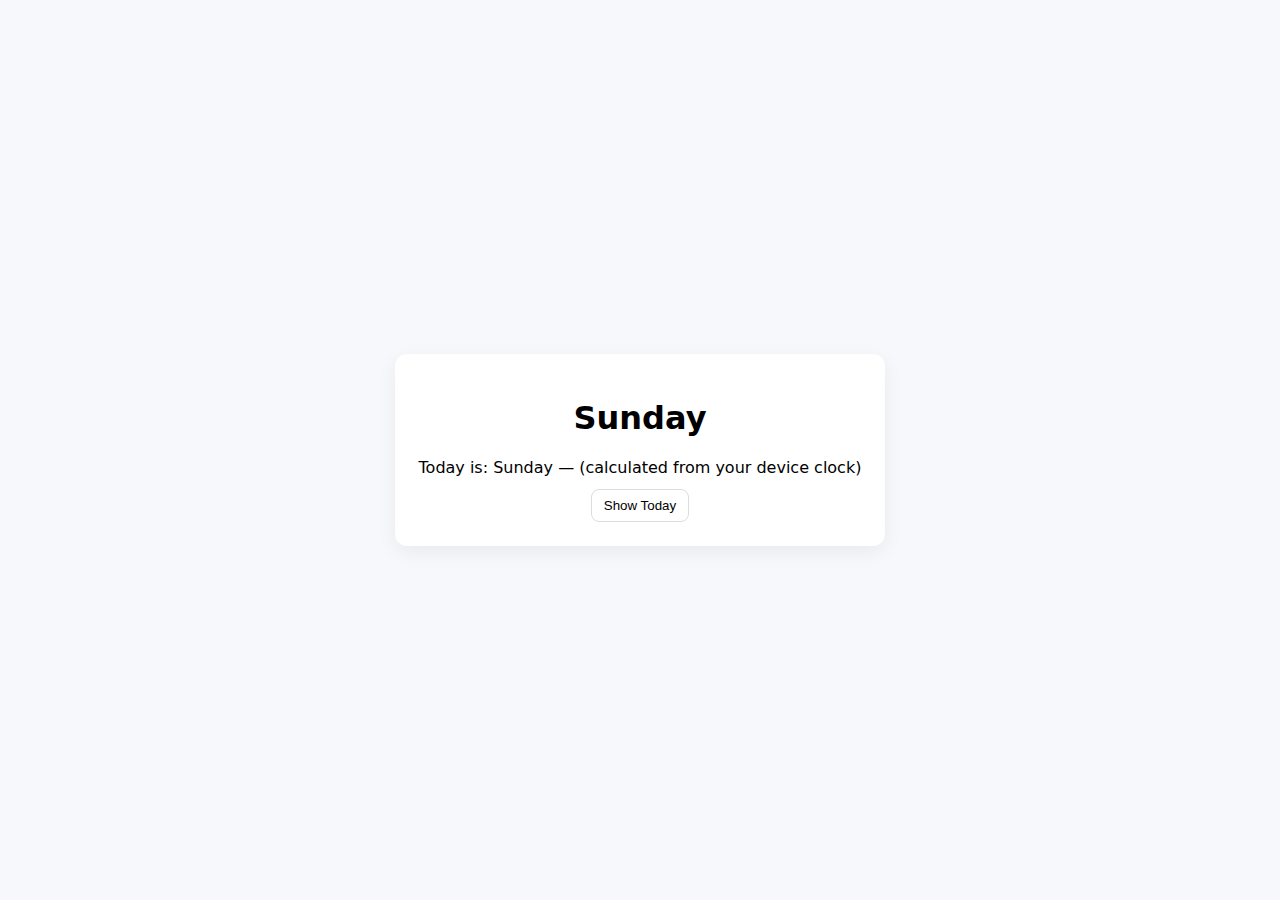
<file: week.html>
<!doctype html>
<html lang="en">
<head>
  <meta charset="utf-8" />
  <meta name="viewport" content="width=device-width,initial-scale=1" />
  <title>Show Weekday</title>
  <style>
    body {
      font-family: system-ui, -apple-system, "Segoe UI", Roboto, "Helvetica Neue", Arial;
      display: flex;
      gap: 2rem;
      align-items: center;
      justify-content: center;
      height: 100vh;
      margin: 0;
      background: #f6f8fb;
    }
    .card {
      background: white;
      padding: 24px;
      border-radius: 12px;
      box-shadow: 0 6px 20px rgba(0,0,0,0.06);
      text-align: center;
      min-width: 280px;
    }
    button {
      margin-top: 12px;
      padding: 8px 12px;
      border-radius: 8px;
      border: 1px solid #ddd;
      cursor: pointer;
      background: #fff;
    }
  </style>
</head>
<body>
  <div class="card" role="region" aria-label="Weekday display">
    <h1 id="weekday">—</h1>
    <div id="info">Click the button to show today's weekday</div>
    <button id="showBtn">Show Today</button>
  </div>

  <script>
    function getWeekdayString() {
      // getDay returns 0 (Sunday) to 6 (Saturday)
      var day = new Date().getDay();
      var name = "";

      switch (day) {
        case 0:
          name = "Sunday";
          break;

        case 1:
          name = "Monday";
          break;

        case 2:
          name = "Tuesday";
          break;

        case 3:
          name = "Wednesday";
          break;

        case 4:
          name = "Thursday";
          break;

        case 5:
          name = "Friday";
          break;

        case 6:
          name = "Saturday";
          break;

        default:
          name = "Invalid Value";
          break;
      }

      return name;
    }

    // update UI
    function showWeekday() {
      var weekdayEl = document.getElementById("weekday");
      var infoEl = document.getElementById("info");
      var dayName = getWeekdayString();
      weekdayEl.textContent = dayName;
      infoEl.textContent = "Today is: " + dayName + " — (calculated from your device clock)";
    }

    // run on load
    document.addEventListener("DOMContentLoaded", function () {
      showWeekday();
      document.getElementById("showBtn").addEventListener("click", showWeekday);
    });
  </script>
</body>
</html>
</file>
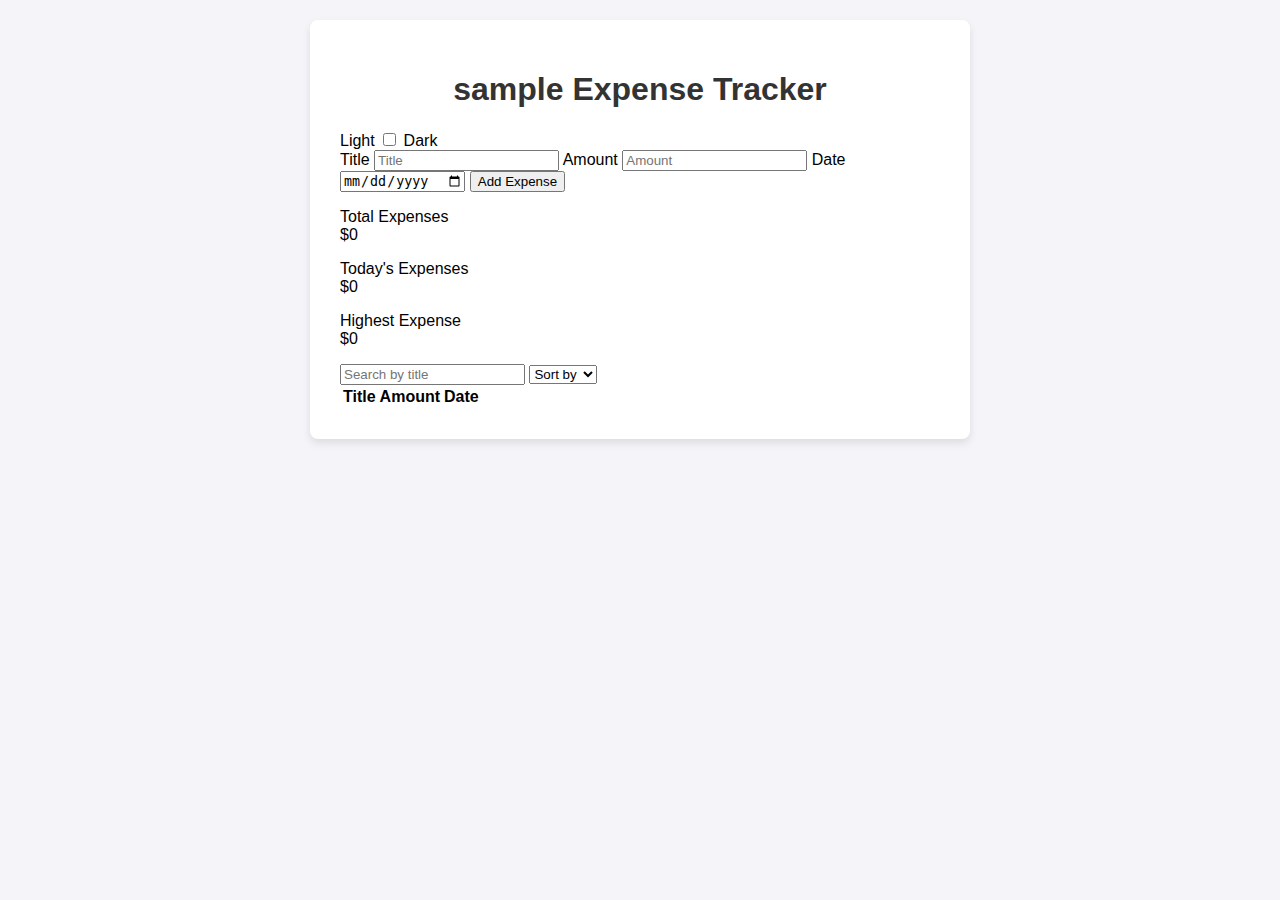
<file: project/code.html>
<!DOCTYPE html>
<html lang="en">
<head>
  <meta charset="UTF-8" />
  <meta name="viewport" content="width=device-width, initial-scale=1.0" />
  <title>Expense Tracker</title>
  <link rel="stylesheet" href="code.css" /><div class=""></div></head>
<body>
  <div class="container">
    <header>
      <h1> sample Expense Tracker</h1>
      <div class="theme-toggle">
        <label>Light</label>
        <input type="checkbox" id="themeSwitch" />
        <label for="themeSwitch">Dark</label>
      </div>
    </header>

    <div class="main">
      <div class="form-card">
        <label>Title</label>
        <input type="text" id="title" placeholder="Title" />
        <label>Amount</label>
        <input type="number" id="amount" placeholder="Amount" />
        <label>Date</label>
        <input type="date" id="date" />
        <button id="addExpense">Add Expense</button>
      </div>

      <div class="stats-card">
        <div class="stats">
          <p>Total Expenses<br><span id="total">$0</span></p>
          <p>Today's Expenses<br><span id="today">$0</span></p>
          <p>Highest Expense<br><span id="highest">$0</span></p>
        </div>
        <div class="search-sort">
          <input type="text" id="search" placeholder="Search by title" />
          <select select id="sort">
            <option value="default">Sort by</option>
            <option value="amount">Amount</option>
            <option value="date">Date</option>
          </select>
        </div>
        <table>
          <thead>
            <tr>
              <th>Title</th>
              <th>Amount</th>
              <th>Date</th>
              <th></th>
            </tr>
          </thead>
          <tbody id="expenseList"></tbody>
        </table>
      </div>
    </div>
  </div>

  <script src="script.js"></script>
</body>
</html>
</file>
<file: project/code.css>
body {
    font-family: Arial, sans-serif;
    background-color: #f4f4f9;
    margin: 0;
    padding: 20px;
    display: flex;
    justify-content: center;
}

.container {
    background-color: #fff;
    padding: 30px;
    border-radius: 8px;
    box-shadow: 0 4px 8px rgba(0, 0, 0, 0.1);
    width: 100%;
    max-width: 600px;
}

h1, h2 {
    color: #333;
    text-align: center;
}

/* Input Section Styling */
.input-section label {
    display: block;
    margin-top: 10px;
    font-weight: bold;
}

.input-section input[type="text"],
.input-section input[type="number"],
.input-section input[type="date"] {
    width: 95%;
    padding: 10px;
    margin-top: 5px;
    margin-bottom: 15px;
    border: 1px solid #ccc;
    border-radius: 4px;
}

#addExpenseBtn {
    background-color: #007bff;
    color: white;
    padding: 10px 15px;
    border: none;
    border-radius: 4px;
    cursor: pointer;
    width: 100%;
    font-size: 16px;
    margin-top: 10px;
}

#addExpenseBtn:hover {
    background-color: #0056b3;
}

/* List Section Styling */
.list-section {
    margin-top: 30px;
}

#expenseTable {
    width: 100%;
    border-collapse: collapse;
    margin-top: 10px;
}

#expenseTable th, #expenseTable td {
    border: 1px solid #ddd;
    padding: 8px;
    text-align: left;
}

#expenseTable th {
    background-color: #f2f2f2;
    color: #333;
}
</file>
